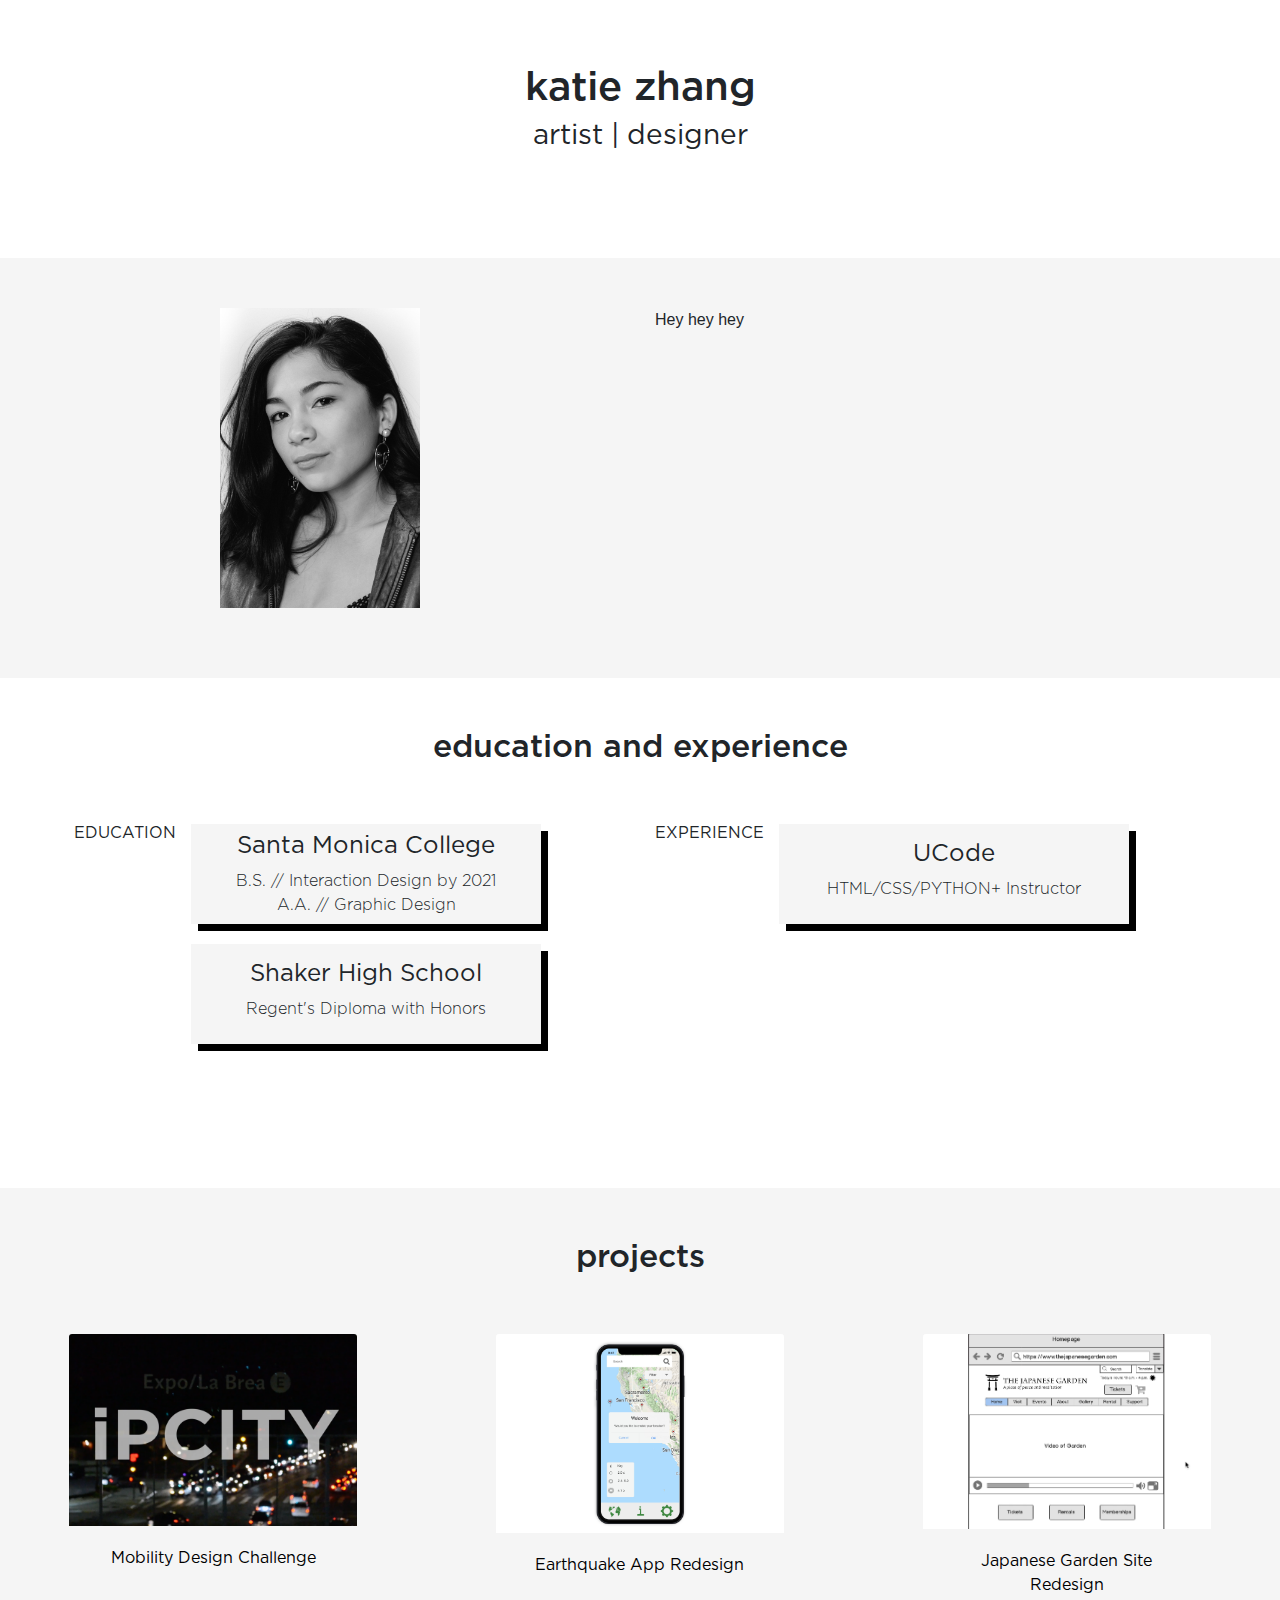
<file: index.html>
<!doctype html>
<html lang="en">
  <head>
    <!-- Required meta tags -->
    <meta charset="utf-8">
    <meta name="viewport" content="width=device-width, initial-scale=1, shrink-to-fit=no">

    <!-- Bootstrap CSS -->
    <link rel="stylesheet" href="https://stackpath.bootstrapcdn.com/bootstrap/4.4.1/css/bootstrap.min.css" integrity="sha384-Vkoo8x4CGsO3+Hhxv8T/Q5PaXtkKtu6ug5TOeNV6gBiFeWPGFN9MuhOf23Q9Ifjh" crossorigin="anonymous">
    <link rel="stylesheet" href="stylesheet.css">
    <title>Katie Zhang</title>
  </head>
  <body>

    <main>
            
        <div class="container col-12">
            <div class="jumbotron">
                <h1 id="titleName">katie zhang</h1>
                <h3 id="titleSubhead">artist | designer</h3>
            </div>
        </div> <!-- end container title -->
        <div class="container container-about col-12">
            <div class="row">
                <div class="about-photo col-lg-6 col-md-6 col-sm-12 background-grey">
                    <div class="photo-insert">
                        <img class="headshot" src="img/headshot.jpg">
                    </div>
                </div>
                <div class="col-lg-6 col-md-12 col-sm-12 background-grey">
                    <div class="about-text">
                        <p>
                            Hey hey hey
                        </p>
                    </div>
                </div>
            </div> <!-- end row -->
        </div> <!-- end container about -->
        <div class="container container-edu-exp">
            <div class="edu-exp-header col-12">
                <h2 id="eduExpSubhead">education and experience</h2>
            </div>
            <div class="row">
                <h4 id="educationHead" class="ml-1">EDUCATION</h4>
                    <div class="education col-lg-5 col-md-12 col-sm-12 mb-4">
                        <div class="edu-exp-box college">
                            <h4 class="edu-exp-text-head pt-2">Santa Monica College</h4>
                            <p class="edu-exp-text">
                                B.S. // Interaction Design by 2021<br>
                                A.A. // Graphic Design
                            </p>      
                        </div>
                        <div class="edu-exp-box highschool">
                            <h4 class="edu-exp-text-head pt-3">Shaker High School</h4>
                            <p class="edu-exp-text">
                                Regent's Diploma with Honors
                            </p> 
                        </div>
                    </div> <!-- end education column-->
                    <h4 id="experienceHead" class="ml-1">EXPERIENCE</h4>
                    <div class="experience col-lg-auto col-md-12 col-sm-12">
                        <div class="edu-exp-box ucode">
                            <h4 class="edu-exp-text-head pt-3">UCode</h4>
                            <p class="edu-exp-text">
                                HTML/CSS/PYTHON+ Instructor
                            </p> 
                        </div>
                    </div> <!-- end experience column-->
                </div> <!-- end row -->
        </div> <!-- end container edu-exp -->
        <div class="container-fluid container-projects background-grey">
            <div class="projects-header col-12">
                <h2 id="projectsSubhead">projects</h2>
            </div>
            <div class="row">
                <div class="col-lg-4 col-md-4 col-sm-12">
                    <div class="card" style="width: 18rem;">
                    <a href="pages/mobility_design.html">
                        <img src="img/ipcity.png" class="card-img-top">
                        <div class="card-body">
                            <p class="card-text">Mobility Design Challenge</p>
                        </div>
                    </a> 
                    </div>
                </div>
                <div class="col-lg-4 col-md-4 col-sm-12">
                    <div class="card" style="width: 18rem;">
                    <a href="pages/earthquake_app.html">
                        <img src="img/earthquake-app-preview.png" class="card-img-top">
                        <div class="card-body">
                            <p class="card-text">Earthquake App Redesign</p>
                        </div>
                    </a>
                    </div>
                </div>
                <div class="col-lg-4 col-md-4 col-sm-12">
                    <div class="card" style="width: 18rem;">
                    <a href="pages/japanese_garden.html">
                        <img src="img/japanese-garden-preview.png" class="card-img-top">
                        <div class="card-body">
                            <p class="card-text">Japanese Garden Site Redesign</p>
                        </div>
                    </a>
                    </div>
                </div>

            </div>

        </div> <!-- end container projects-->

    </main>






    <!-- Optional JavaScript -->
    <!-- jQuery first, then Popper.js, then Bootstrap JS -->
    <script src="https://code.jquery.com/jquery-3.4.1.slim.min.js" integrity="sha384-J6qa4849blE2+poT4WnyKhv5vZF5SrPo0iEjwBvKU7imGFAV0wwj1yYfoRSJoZ+n" crossorigin="anonymous"></script>
    <script src="https://cdn.jsdelivr.net/npm/popper.js@1.16.0/dist/umd/popper.min.js" integrity="sha384-Q6E9RHvbIyZFJoft+2mJbHaEWldlvI9IOYy5n3zV9zzTtmI3UksdQRVvoxMfooAo" crossorigin="anonymous"></script>
    <script src="https://stackpath.bootstrapcdn.com/bootstrap/4.4.1/js/bootstrap.min.js" integrity="sha384-wfSDF2E50Y2D1uUdj0O3uMBJnjuUD4Ih7YwaYd1iqfktj0Uod8GCExl3Og8ifwB6" crossorigin="anonymous"></script>
  </body>
</html>
</file>
<file: stylesheet.css>
* {
    padding: 0;
    margin: 0;
}

a:visited {
    text-decoration: none;
}

a:hover {
    text-decoration: none;
}


a {
    text-decoration: none;
}

ul {
    list-style-type: none;
}


@font-face {
    font-family:'Gotham-Light';
    src: url("fonts/Gotham-Light.otf");
}
@font-face {
    font-family:'Gotham-Book';
    src: url("fonts/Gotham-Book.otf");
}
@font-face {
    font-family:'Gotham-Medium';
    src: url("fonts/Gotham-Medium.otf");
}
@font-face {
    font-family:'Gotham-Black';
    src: url("fonts/Gotham-Black.otf");
}



#titleName {
    font-family: 'Gotham-Medium';
}

#titleSubhead {
    font-family: 'Gotham-Book';
}

.jumbotron {
    background-color: white;
    text-align: center;
}

.background-grey {
    background-color: #F5F5F5;
}

.container-about {
    height: 100%;
   
}

.photo-insert {
    width: 200px;
    margin-top: 50px;
    margin-right: auto;
    margin-left: auto;
    padding-bottom: 70px;
}
.headshot {
    max-width: 100%;
  
}

.about-text {
    margin-top: 50px;
}

.container-edu-exp {
    height: 100%;
    margin-bottom: 100px;
}

.edu-exp-header {
    text-align: center;
}

#eduExpSubhead {
    font-family: "Gotham-Medium";
    padding-top: 50px;
    padding-bottom: 50px;
}

.edu-exp-box {
    width: 350px;
    height: 100px;
    background-color: #F5F5F5;
    display: inline-block;
    margin-bottom: 20px;
    box-shadow: 7px 7px black;
    text-align: center;
}

#educationHead {
    display: inline-block;
    font-family: "Gotham-Book";
    font-size: 1rem;
}

#experienceHead {
    display: inline-block;
    font-family: "Gotham-Book";
    font-size: 1rem;
}

.edu-exp-text-head {
    font-family: "Gotham-Book";
}

.edu-exp-text {
    font-family: "Gotham-Light";
}

.card {
    border: none;
    margin-right: auto;
    margin-left: auto;
    height: 12rem;
    margin-bottom: 70px;
}


.card-text {
    font-family: "Gotham-Book";
    color: black;
}

.card-text:hover {
    color: #ade6d8;
}

#projectsSubhead {
    font-family: "Gotham-Medium";
    padding-top: 50px;
    padding-bottom: 50px;
}

.container-projects {
    height: 120%;
    padding-bottom: 100px;
    text-align: center;
}



/* MEDIA BREAKPOINTS */

/* Extra small devices */
@media (max-width: 575.98px) { 


}

/*  Small devices */
@media (min-width: 576px) and (max-width: 767.98px) { 


}

/*  Medium devices (tablets, 768px and up) */
@media (min-width: 768px) and (max-width: 991.98px) {


}

/*  Large devices (desktops, 992px and up) */
@media (min-width: 992px) and (max-width: 1199.98px) { 


}

/*  Extra large devices (large desktops, 1200px and up) */
@media (min-width: 1200px) { 


}
</file>
